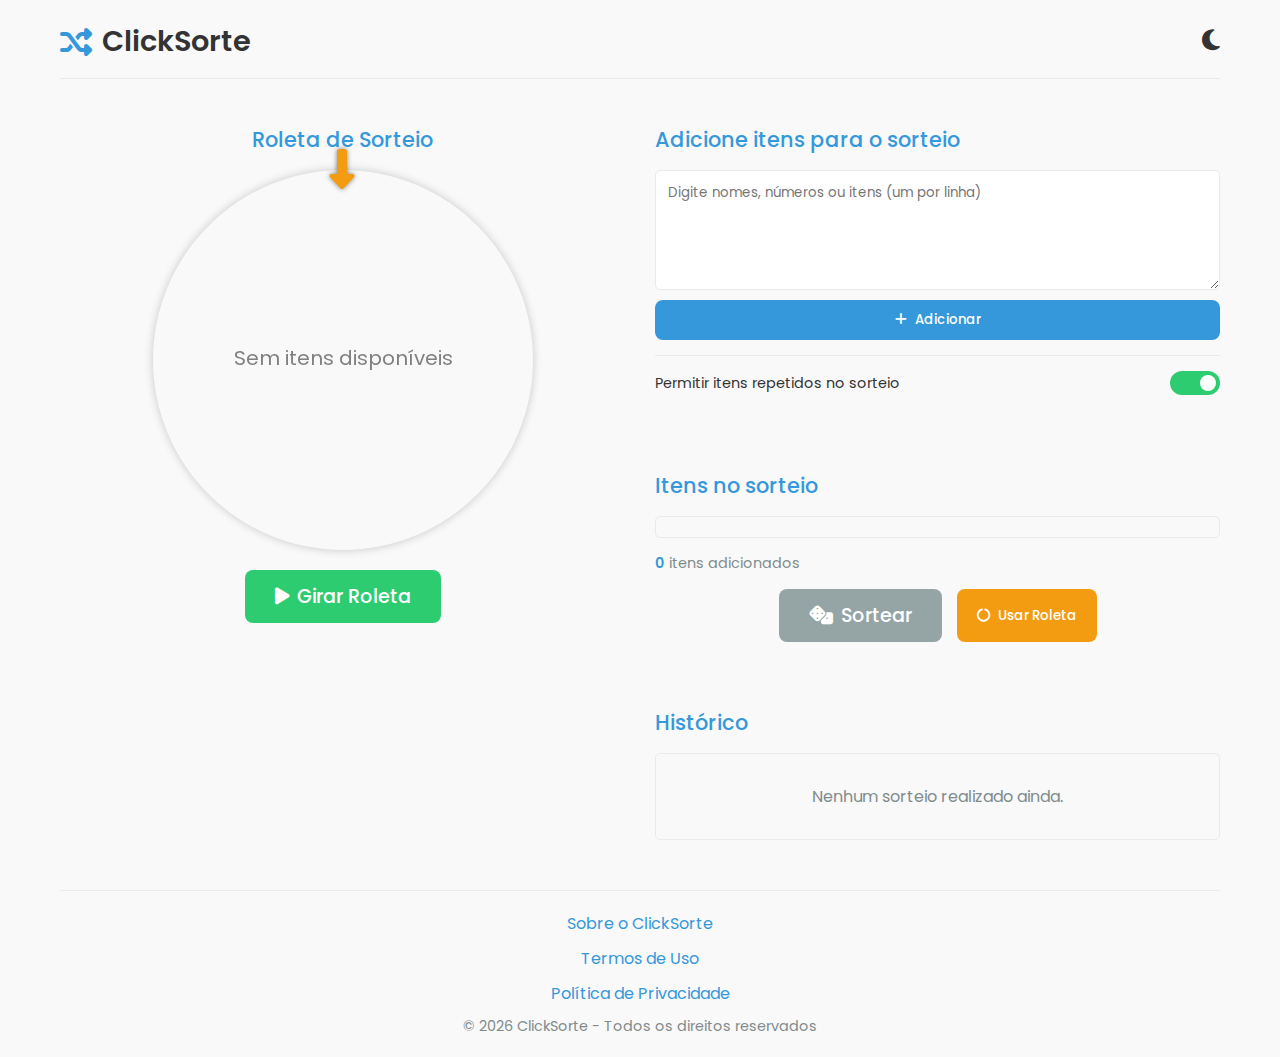
<file: index.html>
<!DOCTYPE html>
<html lang="pt-BR">
<head>
    <meta charset="UTF-8">
    <meta name="viewport" content="width=device-width, initial-scale=1.0">
    <title>ClickSorte - Sorteios Online Gratuitos e Aleatórios</title>
    
    <!-- Meta tags para SEO -->
    <meta name="description" content="ClickSorte: a maneira mais fácil de realizar sorteios online aleatórios. Crie roletas personalizadas, sorteie nomes ou números com animação e compartilhe os resultados.">
    <meta name="keywords" content="sorteio online, roleta online, aplicativo de sorteio, sorteio aleatório, gerador de números, sorteio de nomes">
    <meta name="author" content="ClickSorte">
    <meta name="robots" content="index, follow">
    
    <!-- Canonical URL -->
    <link rel="canonical" href="https://clicksorte.vercel.app/">
    
    <!-- Prevenção de conteúdo duplicado em diferentes protocolos -->
    <meta http-equiv="X-UA-Compatible" content="IE=edge">
    
    <!-- Open Graph para compartilhamento em redes sociais -->
    <meta property="og:title" content="ClickSorte - Sorteios Online Gratuitos">
    <meta property="og:description" content="Realize sorteios online de forma rápida e fácil. Ideal para promoções, grupos e decisões aleatórias.">
    <meta property="og:image" content="./img/clicksorte-og.jpg">
    <meta property="og:url" content="https://clicksorte.com.br/">
    <meta property="og:type" content="website">
    
    <!-- Twitter Card -->
    <meta name="twitter:card" content="summary_large_image">
    <meta name="twitter:title" content="ClickSorte - Sorteios Online Gratuitos">
    <meta name="twitter:description" content="Realize sorteios online de forma rápida e fácil. Ideal para promoções, grupos e decisões aleatórias.">
    <meta name="twitter:image" content="./img/clicksorte-og.jpg">
    
    <!-- Favicon -->
    <link rel="icon" href="./img/favicon.ico" type="image/x-icon">
    <link rel="shortcut icon" href="./img/favicon.ico" type="image/x-icon">
    <link rel="apple-touch-icon" href="./img/apple-touch-icon.png">
    
    <link rel="stylesheet" href="./css/styles.css">
    <link rel="stylesheet" href="https://cdnjs.cloudflare.com/ajax/libs/font-awesome/6.4.0/css/all.min.css">
    <link rel="preconnect" href="https://fonts.googleapis.com">
    <link rel="preconnect" href="https://fonts.gstatic.com" crossorigin>
    <link href="https://fonts.googleapis.com/css2?family=Poppins:wght@300;400;500;600;700&display=swap" rel="stylesheet">
    
    <!-- JSON-LD para Rich Snippets -->
    <script type="application/ld+json">
    {
      "@context": "https://schema.org",
      "@type": "WebApplication",
      "name": "ClickSorte",
      "description": "Aplicativo web para realizar sorteios online aleatórios de forma rápida e divertida.",
      "url": "https://clicksorte.com.br",
      "applicationCategory": "Utility",
      "offers": {
        "@type": "Offer",
        "price": "0",
        "priceCurrency": "BRL"
      },
      "featureList": [
        "Sorteios aleatórios",
        "Roleta interativa",
        "Compartilhamento de resultados",
        "Histórico de sorteios"
      ]
    }
    </script>
</head>
<body>
    <div class="container">
        <header>
            <div class="logo" itemscope itemtype="https://schema.org/Organization">
                <i class="fas fa-random" aria-hidden="true"></i>
                <h1 itemprop="name">ClickSorte</h1>
                <meta itemprop="logo" content="./img/clicksorte-logo.png">
            </div>
            <div class="theme-toggle">
                <button id="theme-toggle-btn" aria-label="Alternar modo escuro">
                    <i class="fas fa-moon" aria-hidden="true"></i>
                </button>
            </div>
        </header>

        <main itemscope itemtype="https://schema.org/WebApplication">
            <div class="main-layout">
                <!-- Coluna da Esquerda - Roleta -->
                <div class="left-column">
                    <section class="wheel-section" id="wheel-section">
                        <h2>Roleta de Sorteio</h2>
                        <div class="wheel-container">
                            <canvas id="wheel-canvas" width="380" height="380" aria-label="Roleta para sorteio" role="img"></canvas>
                            <div class="wheel-pointer">
                                <i class="fas fa-long-arrow-alt-down" aria-hidden="true"></i>
                            </div>
                        </div>
                        <button id="spin-wheel-btn" class="btn accent-btn">
                            <i class="fas fa-play" aria-hidden="true"></i> Girar Roleta
                        </button>
                    </section>

                    <section class="result-section hidden" id="result-section">
                        <div class="result-container">
                            <h2>Item sorteado</h2>
                            <div class="result" id="result">
                                <div id="result-text" aria-live="polite"></div>
                                <div class="confetti" aria-hidden="true"></div>
                            </div>
                            <div class="result-actions">
                                <button id="share-btn" class="btn secondary-btn">
                                    <i class="fas fa-share-alt" aria-hidden="true"></i> Compartilhar
                                </button>
                                <button id="new-lottery-btn" class="btn primary-btn">
                                    <i class="fas fa-redo" aria-hidden="true"></i> Novo Sorteio
                                </button>
                            </div>
                        </div>
                    </section>
                </div>

                <!-- Coluna da Direita - Formulário e Lista de itens -->
                <div class="right-column">
                    <section class="input-section">
                        <h2>Adicione itens para o sorteio</h2>
                        <div class="input-container">
                            <textarea id="items-input" placeholder="Digite nomes, números ou itens (um por linha)" aria-label="Itens para sorteio"></textarea>
                            <button id="add-items-btn" class="btn primary-btn">
                                <i class="fas fa-plus" aria-hidden="true"></i> Adicionar
                            </button>
                        </div>
                        <div class="options-container">
                            <div class="option-item">
                                <label class="switch-label">
                                    <span>Permitir itens repetidos no sorteio</span>
                                    <div class="toggle-switch">
                                        <input type="checkbox" id="allow-repeat-switch" checked>
                                        <span class="slider"></span>
                                    </div>
                                </label>
                            </div>
                        </div>
                    </section>

                    <section class="items-list-section">
                        <h2>Itens no sorteio</h2>
                        <ul id="items-list" aria-live="polite"></ul>
                        <div class="items-count">
                            <span id="items-count">0</span> itens adicionados
                        </div>
                        <div class="draw-options">
                            <button id="draw-btn" class="btn accent-btn" disabled>
                                <i class="fas fa-dice" aria-hidden="true"></i> Sortear
                            </button>
                            <button id="wheel-btn" class="btn secondary-btn" disabled>
                                <i class="fas fa-circle-notch" aria-hidden="true"></i> Usar Roleta
                            </button>
                        </div>
                    </section>

                    <section class="history-section">
                        <h2>Histórico</h2>
                        <div class="history-list" id="history-list" aria-live="polite">
                            <p class="empty-history">Nenhum sorteio realizado ainda.</p>
                        </div>
                    </section>
                </div>
            </div>
        </main>

        <footer>
            <nav>
                <a href="./pages/about.html">Sobre o ClickSorte</a>
                <a href="./pages/termos.html">Termos de Uso</a>
                <a href="./pages/privacidade.html">Política de Privacidade</a>
            </nav>
            <p>&copy; <span id="current-year">2023</span> ClickSorte - Todos os direitos reservados</p>
        </footer>
    </div>

    <div class="share-modal" id="share-modal" aria-hidden="true">
        <div class="modal-content" role="dialog" aria-labelledby="share-title">
            <span class="close-modal" aria-label="Fechar">&times;</span>
            <h2 id="share-title">Compartilhar resultado</h2>
            <div class="share-options">
                <button id="download-btn" class="btn secondary-btn">
                    <i class="fas fa-download" aria-hidden="true"></i> Download
                </button>
                <button id="copy-btn" class="btn secondary-btn">
                    <i class="fas fa-copy" aria-hidden="true"></i> Copiar texto
                </button>
            </div>
        </div>
    </div>

    <script src="./js/script.js"></script>
    <!-- Script para atualizar o ano do copyright -->
    <script>
        document.getElementById('current-year').textContent = new Date().getFullYear();
    </script>
</body>
</html>
</file>
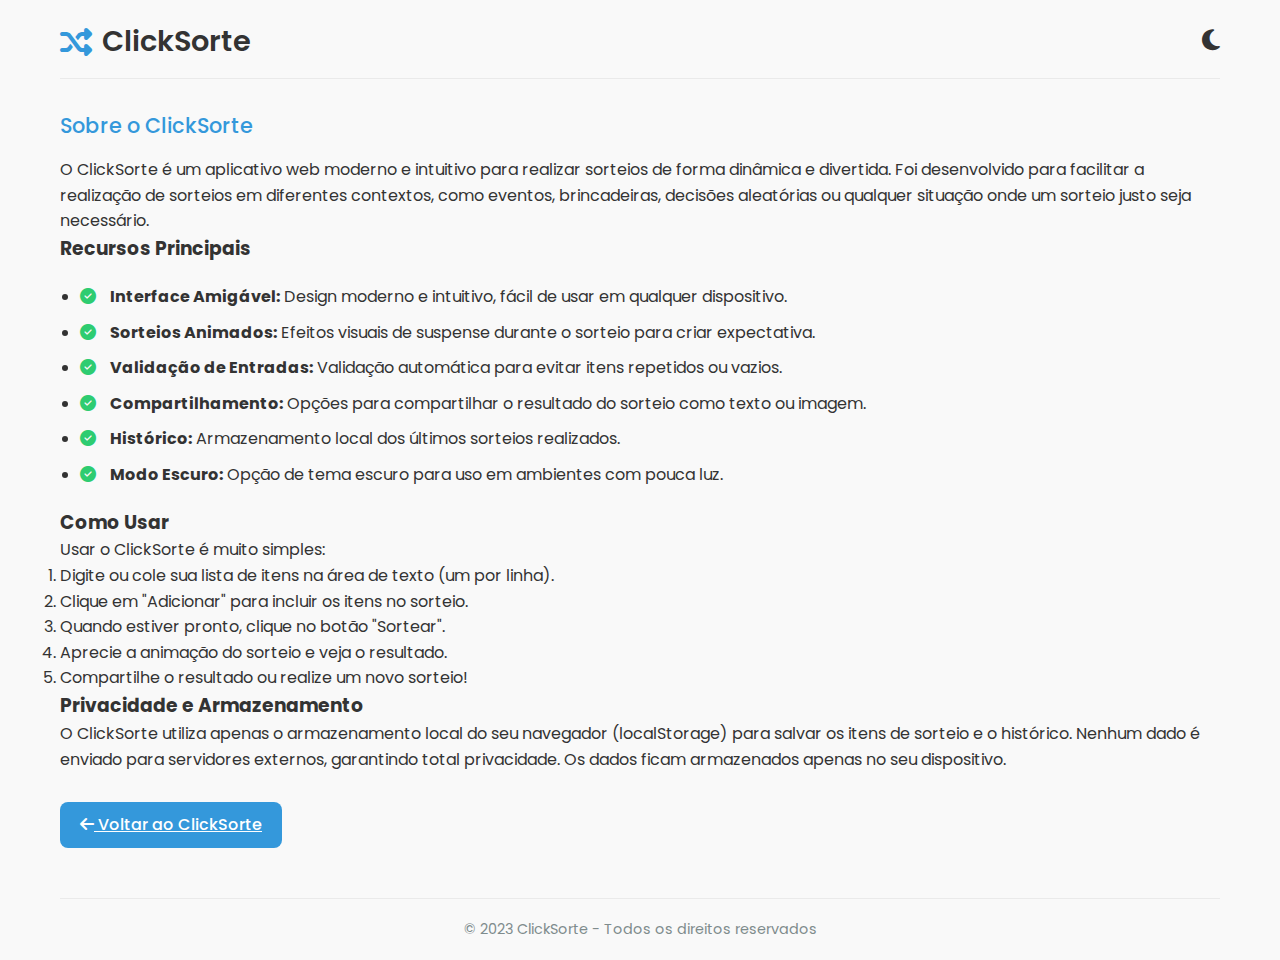
<file: pages/about.html>
<!DOCTYPE html>
<html lang="pt-BR">
<head>
    <meta charset="UTF-8">
    <meta name="viewport" content="width=device-width, initial-scale=1.0">
    <title>Sobre o ClickSorte - Sorteios Online</title>
    <link rel="stylesheet" href="../css/styles.css">
    <link rel="stylesheet" href="https://cdnjs.cloudflare.com/ajax/libs/font-awesome/6.4.0/css/all.min.css">
    <link rel="preconnect" href="https://fonts.googleapis.com">
    <link rel="preconnect" href="https://fonts.gstatic.com" crossorigin>
    <link href="https://fonts.googleapis.com/css2?family=Poppins:wght@300;400;500;600;700&display=swap" rel="stylesheet">
    <style>
        .about-section {
            line-height: 1.6;
        }
        
        .feature-list {
            margin: 20px 0;
            padding-left: 20px;
        }
        
        .feature-list li {
            margin-bottom: 10px;
        }
        
        .feature-list i {
            color: var(--accent-color);
            margin-right: 10px;
        }
        
        .back-btn {
            margin-top: 30px;
            display: inline-block;
        }
    </style>
</head>
<body>
    <div class="container">
        <header>
            <div class="logo">
                <i class="fas fa-random"></i>
                <h1>ClickSorte</h1>
            </div>
            <div class="theme-toggle">
                <button id="theme-toggle-btn">
                    <i class="fas fa-moon"></i>
                </button>
            </div>
        </header>

        <main>
            <section class="about-section">
                <h2>Sobre o ClickSorte</h2>
                
                <p>
                    O ClickSorte é um aplicativo web moderno e intuitivo para realizar sorteios de forma 
                    dinâmica e divertida. Foi desenvolvido para facilitar a realização de sorteios em diferentes 
                    contextos, como eventos, brincadeiras, decisões aleatórias ou qualquer situação onde 
                    um sorteio justo seja necessário.
                </p>
                
                <h3>Recursos Principais</h3>
                <ul class="feature-list">
                    <li><i class="fas fa-check-circle"></i> <strong>Interface Amigável:</strong> Design moderno e intuitivo, fácil de usar em qualquer dispositivo.</li>
                    <li><i class="fas fa-check-circle"></i> <strong>Sorteios Animados:</strong> Efeitos visuais de suspense durante o sorteio para criar expectativa.</li>
                    <li><i class="fas fa-check-circle"></i> <strong>Validação de Entradas:</strong> Validação automática para evitar itens repetidos ou vazios.</li>
                    <li><i class="fas fa-check-circle"></i> <strong>Compartilhamento:</strong> Opções para compartilhar o resultado do sorteio como texto ou imagem.</li>
                    <li><i class="fas fa-check-circle"></i> <strong>Histórico:</strong> Armazenamento local dos últimos sorteios realizados.</li>
                    <li><i class="fas fa-check-circle"></i> <strong>Modo Escuro:</strong> Opção de tema escuro para uso em ambientes com pouca luz.</li>
                </ul>
                
                <h3>Como Usar</h3>
                <p>
                    Usar o ClickSorte é muito simples:
                </p>
                <ol>
                    <li>Digite ou cole sua lista de itens na área de texto (um por linha).</li>
                    <li>Clique em "Adicionar" para incluir os itens no sorteio.</li>
                    <li>Quando estiver pronto, clique no botão "Sortear".</li>
                    <li>Aprecie a animação do sorteio e veja o resultado.</li>
                    <li>Compartilhe o resultado ou realize um novo sorteio!</li>
                </ol>
                
                <h3>Privacidade e Armazenamento</h3>
                <p>
                    O ClickSorte utiliza apenas o armazenamento local do seu navegador (localStorage) 
                    para salvar os itens de sorteio e o histórico. Nenhum dado é enviado para servidores 
                    externos, garantindo total privacidade. Os dados ficam armazenados apenas no seu 
                    dispositivo.
                </p>
                
                <a href="../index.html" class="btn primary-btn back-btn">
                    <i class="fas fa-arrow-left"></i> Voltar ao ClickSorte
                </a>
            </section>
        </main>

        <footer>
            <p>&copy; 2023 ClickSorte - Todos os direitos reservados</p>
        </footer>
    </div>

    <script>
        // Script simplificado apenas para o tema escuro/claro
        document.addEventListener('DOMContentLoaded', () => {
            const themeToggleBtn = document.getElementById('theme-toggle-btn');
            
            // Verificar tema salvo
            const savedTheme = localStorage.getItem('clicksorte-theme');
            if (savedTheme === 'dark') {
                document.body.setAttribute('data-theme', 'dark');
                themeToggleBtn.innerHTML = '<i class="fas fa-sun"></i>';
            }
            
            // Alternar tema
            themeToggleBtn.addEventListener('click', () => {
                if (document.body.getAttribute('data-theme') === 'dark') {
                    document.body.removeAttribute('data-theme');
                    themeToggleBtn.innerHTML = '<i class="fas fa-moon"></i>';
                    localStorage.setItem('clicksorte-theme', 'light');
                } else {
                    document.body.setAttribute('data-theme', 'dark');
                    themeToggleBtn.innerHTML = '<i class="fas fa-sun"></i>';
                    localStorage.setItem('clicksorte-theme', 'dark');
                }
            });
        });
    </script>
</body>
</html>
</file>
<file: css/styles.css>
:root {
    --primary-color: #3498db;
    --primary-color-rgb: 52, 152, 219;
    --accent-color: #2ecc71;
    --accent-color-rgb: 46, 204, 113;
    --secondary-color: #f39c12;
    --secondary-color-rgb: 243, 156, 18;
    --text-color: #333;
    --bg-color: #f9f9f9;
    --card-bg: #ffffff;
    --border-color: #eaeaea;
    --shadow-color: rgba(0, 0, 0, 0.1);
    --success-color: #27ae60;
    --error-color: #e74c3c;
}

[data-theme="dark"] {
    --primary-color: #3498db;
    --primary-color-rgb: 52, 152, 219;
    --accent-color: #2ecc71;
    --accent-color-rgb: 46, 204, 113;
    --secondary-color: #f39c12;
    --secondary-color-rgb: 243, 156, 18;
    --text-color: #f0f0f0;
    --bg-color: #121212;
    --card-bg: #1e1e1e;
    --border-color: #333;
    --shadow-color: rgba(0, 0, 0, 0.3);
}

* {
    margin: 0;
    padding: 0;
    box-sizing: border-box;
}

body {
    font-family: 'Poppins', sans-serif;
    background-color: var(--bg-color);
    color: var(--text-color);
    transition: background-color 0.3s, color 0.3s;
}

.container {
    max-width: 1200px;
    margin: 0 auto;
    padding: 20px;
}

header {
    display: flex;
    justify-content: space-between;
    align-items: center;
    margin-bottom: 30px;
    padding-bottom: 15px;
    border-bottom: 1px solid var(--border-color);
}

.logo {
    display: flex;
    align-items: center;
    gap: 10px;
}

.logo i {
    font-size: 2rem;
    color: var(--primary-color);
}

.logo h1 {
    font-size: 1.8rem;
    font-weight: 600;
}

.theme-toggle button {
    background: none;
    border: none;
    cursor: pointer;
    font-size: 1.5rem;
    color: var(--text-color);
    transition: transform 0.3s;
}

.theme-toggle button:hover {
    transform: rotate(30deg);
}

main {
    display: grid;
    gap: 30px;
}

.main-layout {
    display: grid;
    grid-template-columns: 1fr 1fr;
    gap: 30px;
}

.left-column, .right-column, .content-column {
    display: flex;
    flex-direction: column;
    gap: 20px;
}

/* Responsivo: Empilhar em telas menores */
@media (max-width: 992px) {
    .main-layout {
        grid-template-columns: 1fr;
    }
    
    .left-column {
        order: 2;
    }
    
    .right-column {
        order: 1;
    }
    
    .wheel-container {
        max-width: 300px;
    }
}

/* Remover estilos de card individual das seções */
.left-column section, .right-column section {
    padding: 15px 0;
    margin-bottom: 15px;
}

.left-column section:last-child, .right-column section:last-child {
    margin-bottom: 0;
    padding-bottom: 0;
}

h2 {
    margin-bottom: 15px;
    font-size: 1.3rem;
    font-weight: 500;
    color: var(--primary-color);
}

.input-container {
    display: flex;
    flex-direction: column;
    gap: 10px;
}

.options-container {
    margin-top: 15px;
    border-top: 1px solid var(--border-color);
    padding-top: 15px;
}

.option-item {
    margin-bottom: 10px;
}

.switch-label {
    display: flex;
    justify-content: space-between;
    align-items: center;
    font-size: 0.9rem;
    color: var(--text-color);
    cursor: pointer;
}

.toggle-switch {
    position: relative;
    display: inline-block;
    width: 50px;
    height: 24px;
}

.toggle-switch input {
    opacity: 0;
    width: 0;
    height: 0;
}

.slider {
    position: absolute;
    cursor: pointer;
    top: 0;
    left: 0;
    right: 0;
    bottom: 0;
    background-color: #ccc;
    transition: .4s;
    border-radius: 24px;
}

.slider:before {
    position: absolute;
    content: "";
    height: 16px;
    width: 16px;
    left: 4px;
    bottom: 4px;
    background-color: white;
    transition: .4s;
    border-radius: 50%;
}

input:checked + .slider {
    background-color: var(--accent-color);
}

input:focus + .slider {
    box-shadow: 0 0 1px var(--accent-color);
}

input:checked + .slider:before {
    transform: translateX(26px);
}

textarea {
    width: 100%;
    height: 120px;
    padding: 12px;
    border: 1px solid var(--border-color);
    border-radius: 5px;
    resize: vertical;
    font-family: inherit;
    background-color: var(--card-bg);
    color: var(--text-color);
    transition: border-color 0.3s;
}

textarea:focus {
    outline: none;
    border-color: var(--primary-color);
}

.btn {
    display: inline-flex;
    align-items: center;
    justify-content: center;
    gap: 8px;
    padding: 10px 20px;
    border: none;
    border-radius: 8px;
    font-family: inherit;
    font-weight: 500;
    cursor: pointer;
    transition: all 0.3s;
}

.primary-btn {
    background-color: var(--primary-color);
    color: white;
}

.primary-btn:hover {
    background-color: #2980b9;
    transform: translateY(-2px);
}

.accent-btn {
    background-color: var(--accent-color);
    color: white;
    font-size: 1.2rem;
    padding: 12px 30px;
}

.accent-btn:hover {
    background-color: #27ae60;
    transform: translateY(-2px);
}

.accent-btn:disabled {
    background-color: #95a5a6;
    cursor: not-allowed;
    transform: none;
}

.secondary-btn {
    background-color: var(--secondary-color);
    color: white;
}

.secondary-btn:hover {
    background-color: #d35400;
    transform: translateY(-2px);
}

.items-list-section ul {
    list-style: none;
    max-height: 200px;
    overflow-y: auto;
    margin-bottom: 15px;
    padding: 10px;
    border: 1px solid var(--border-color);
    border-radius: 5px;
}

.items-list-section li {
    display: flex;
    justify-content: space-between;
    align-items: center;
    padding: 8px 0;
    border-bottom: 1px solid var(--border-color);
}

.items-list-section li:last-child {
    border-bottom: none;
}

.items-list-section .delete-item {
    background: none;
    border: none;
    color: var(--error-color);
    cursor: pointer;
    font-size: 1rem;
}

.items-count {
    font-size: 0.9rem;
    color: #7f8c8d;
}

.items-count span {
    font-weight: 600;
    color: var(--primary-color);
}

.lottery-section {
    display: flex;
    justify-content: center;
    padding: 30px;
}

.draw-options {
    display: flex;
    gap: 15px;
    flex-wrap: wrap;
    justify-content: center;
    margin-top: 15px;
}

.wheel-section {
    display: flex;
    flex-direction: column;
    align-items: center;
    text-align: center;
}

.wheel-section.hidden {
    display: none;
}

.wheel-container {
    position: relative;
    margin: 0 auto 20px;
    max-width: 380px;
    width: 100%;
    display: flex;
    justify-content: center;
}

.wheel-pointer {
    position: absolute;
    top: -30px;
    left: 50%;
    transform: translateX(-50%);
    font-size: 2.5rem;
    color: var(--secondary-color);
    text-shadow: 0 0 5px rgba(0, 0, 0, 0.5);
    z-index: 10;
}

#wheel-canvas {
    max-width: 100%;
    height: auto;
    box-shadow: 0 0 10px rgba(0, 0, 0, 0.2);
    border-radius: 50%;
}

@keyframes rotateWheel {
    from {
        transform: rotate(0deg);
    }
    to {
        transform: rotate(360deg);
    }
}

.wheel-rotate {
    animation: rotateWheel 0.5s linear infinite;
}

.result-section {
    text-align: center;
}

.result-section.hidden {
    display: none;
}

.result-section:not(.hidden) {
    background-color: rgba(var(--accent-color-rgb), 0.05);
    border-radius: 10px;
    padding: 15px;
    margin-top: 10px;
}

.result {
    margin: 20px 0;
    padding: 20px;
    border-radius: 10px;
    position: relative;
    overflow: hidden;
}

.result-text {
    font-size: 2rem;
    font-weight: 600;
    color: var(--accent-color);
}

.result-actions {
    display: flex;
    justify-content: center;
    gap: 15px;
    margin-top: 20px;
}

.history-section .history-list {
    max-height: 200px;
    overflow-y: auto;
    border: 1px solid var(--border-color);
    border-radius: 5px;
    padding: 10px;
}

.history-item {
    padding: 10px;
    margin-bottom: 10px;
    border-radius: 5px;
    background-color: rgba(var(--primary-color-rgb), 0.1);
    display: flex;
    justify-content: space-between;
    align-items: center;
}

.history-date {
    font-size: 0.8rem;
    color: #7f8c8d;
}

.empty-history {
    text-align: center;
    color: #7f8c8d;
    padding: 20px 0;
}

.share-modal {
    display: none;
    position: fixed;
    top: 0;
    left: 0;
    width: 100%;
    height: 100%;
    background-color: rgba(0, 0, 0, 0.5);
    z-index: 1000;
    justify-content: center;
    align-items: center;
}

.modal-content {
    background-color: var(--card-bg);
    padding: 30px;
    border-radius: 10px;
    max-width: 500px;
    width: 90%;
    position: relative;
}

.close-modal {
    position: absolute;
    top: 10px;
    right: 15px;
    font-size: 1.5rem;
    cursor: pointer;
}

.share-options {
    display: flex;
    justify-content: center;
    gap: 15px;
    margin-top: 20px;
}

.confetti {
    position: absolute;
    top: 0;
    left: 0;
    width: 100%;
    height: 100%;
    pointer-events: none;
}

footer {
    margin-top: 50px;
    text-align: center;
    padding-top: 20px;
    border-top: 1px solid var(--border-color);
}

footer a {
    color: var(--primary-color);
    text-decoration: none;
    margin-bottom: 10px;
    display: block;
}

footer p {
    font-size: 0.9rem;
    color: #7f8c8d;
}

/* Animações */
@keyframes fadeIn {
    from {
        opacity: 0;
    }
    to {
        opacity: 1;
    }
}

@keyframes spin {
    from {
        transform: rotate(0deg);
    }
    to {
        transform: rotate(360deg);
    }
}

@keyframes bounce {
    0%, 20%, 50%, 80%, 100% {
        transform: translateY(0);
    }
    40% {
        transform: translateY(-20px);
    }
    60% {
        transform: translateY(-10px);
    }
}

.animate-spin {
    animation: spin 1s infinite linear;
}

.animate-bounce {
    animation: bounce 1s;
}

.copy-notification {
    position: fixed;
    bottom: 20px;
    left: 50%;
    transform: translateX(-50%);
    background-color: var(--accent-color);
    color: white;
    padding: 10px 20px;
    border-radius: 5px;
    box-shadow: 0 4px 6px var(--shadow-color);
    animation: fadeIn 0.3s, fadeOut 0.3s 2s forwards;
}

@media (max-width: 768px) {
    .container {
        padding: 15px;
    }
    
    .logo h1 {
        font-size: 1.5rem;
    }
    
    .result-actions, .share-options {
        flex-direction: column;
    }
}
</file>
